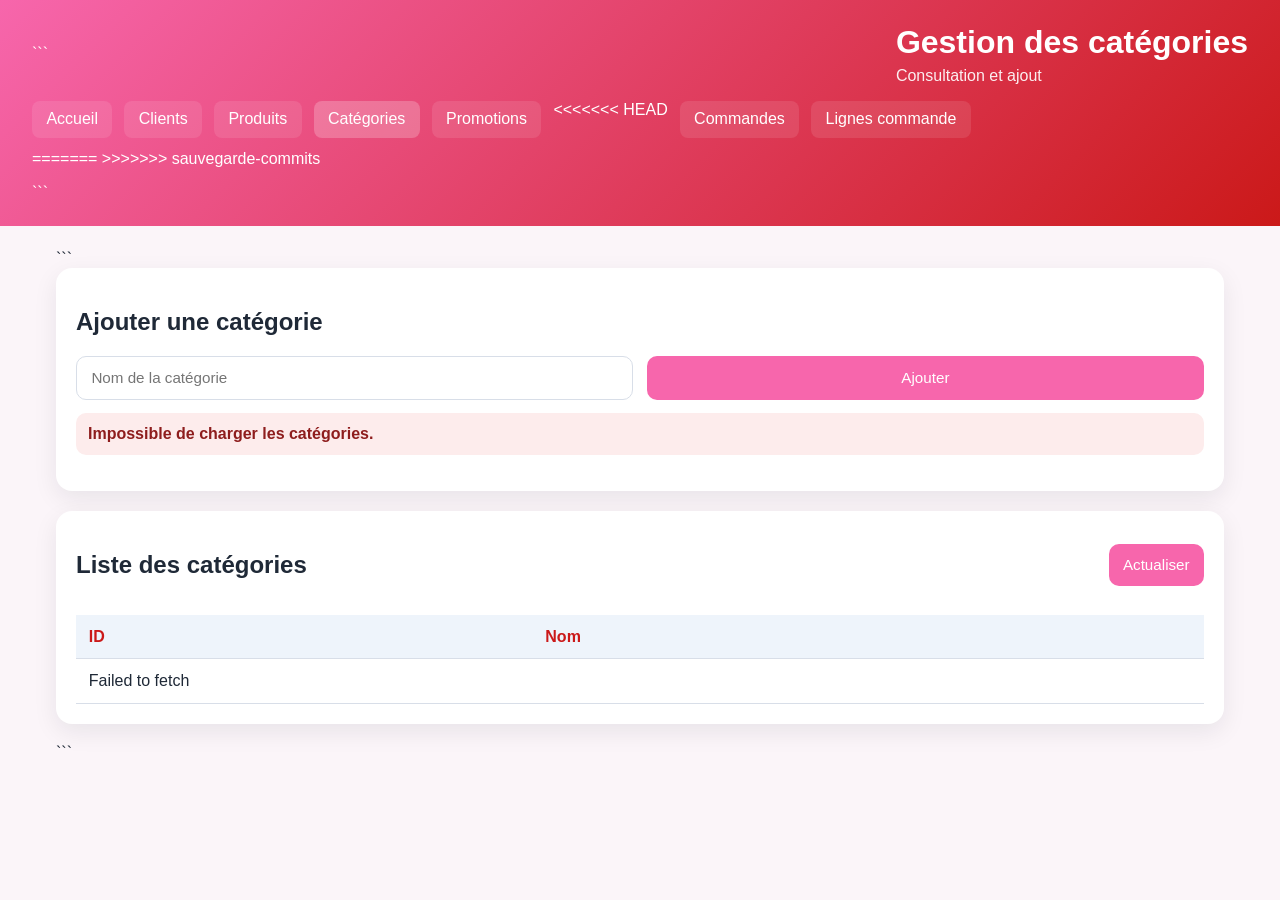
<file: categories.html>
<!DOCTYPE html>

<html lang="fr">
<head>
  <meta charset="UTF-8" />
  <meta name="viewport" content="width=device-width, initial-scale=1.0" />
  <title>Projet Commande - Catégories</title>
  <link rel="stylesheet" href="css/style.css" />
</head>

<body>

  <header class="site-header">

```
<div>
  <h1>Gestion des catégories</h1>
  <p class="subtitle">Consultation et ajout</p>
</div>

<nav>
  <a href="index.html">Accueil</a>
  <a href="clients.html">Clients</a>
  <a href="produits.html">Produits</a>
  <a href="categories.html" class="active">Catégories</a>
  <a href="promotions.html">Promotions</a>
<<<<<<< HEAD
  <a href="commandes.html">Commandes</a>
  <a href="lignecommande.html">Lignes commande</a>  
=======
>>>>>>> sauvegarde-commits
</nav>
```

  </header>

  <main class="container">

```
<section class="card">

  <h2>Ajouter une catégorie</h2>

  <form id="categorie-form" class="form-grid">

    <input type="text" id="nom" placeholder="Nom de la catégorie" required />

    <button type="submit">Ajouter</button>

  </form>

  <p id="categorie-message" class="message"></p>

</section>

<section class="card">

  <div class="toolbar">

    <h2>Liste des catégories</h2>

    <button id="reload-categories">Actualiser</button>

  </div>

  <div class="table-wrapper">

    <table>

      <thead>
        <tr>
          <th>ID</th>
          <th>Nom</th>
        </tr>
      </thead>

      <tbody id="categories-body">
        <tr><td colspan="2">Chargement...</td></tr>
      </tbody>

    </table>

  </div>

</section>
```

  </main>

  <script src="js/api.js"></script>

  <script src="js/shared.js"></script>

  <script src="js/categories.js"></script>

</body>
</html>
</file>
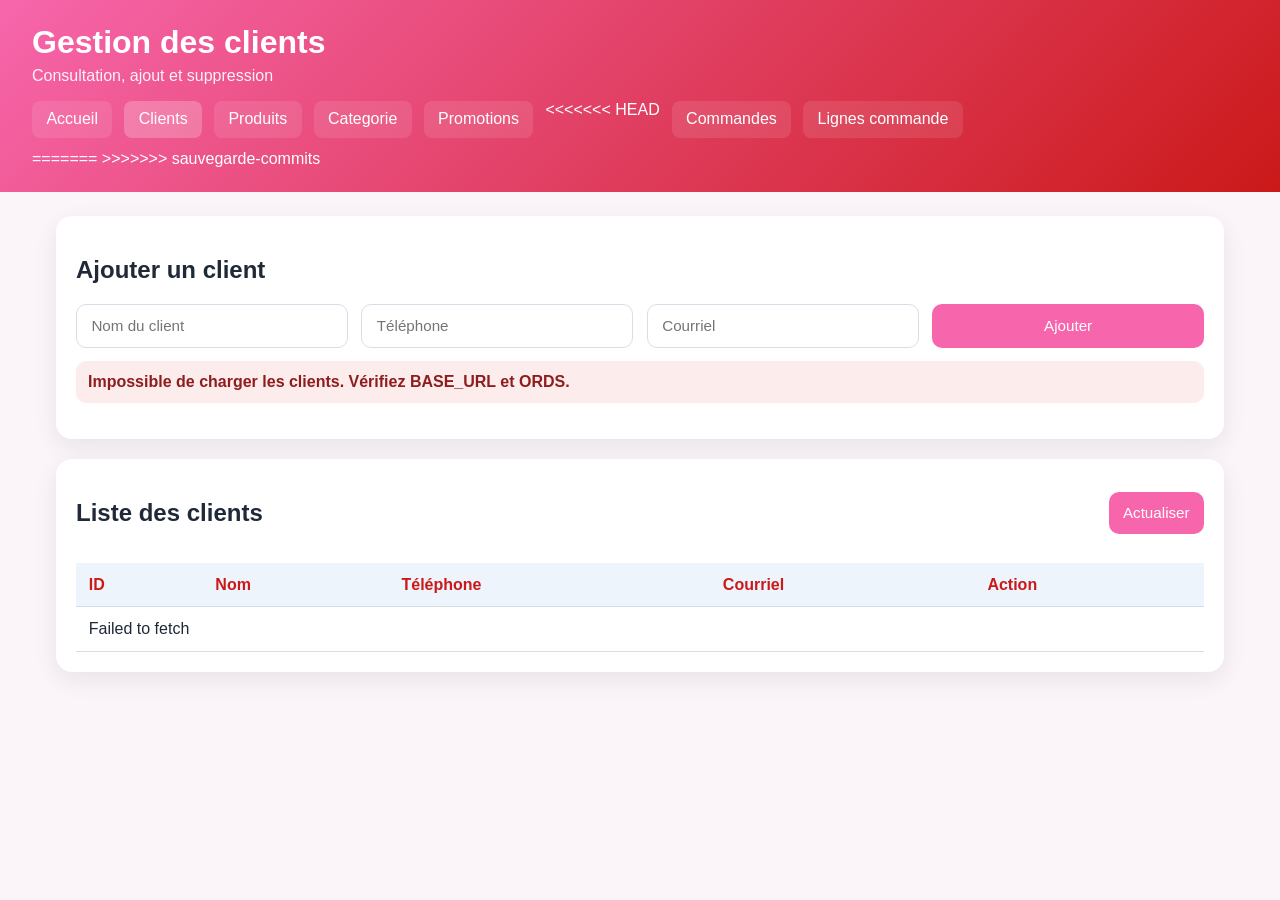
<file: clients.html>
<!DOCTYPE html>
<html lang="fr">
<head>
  <meta charset="UTF-8" />
  <meta name="viewport" content="width=device-width, initial-scale=1.0" />
  <title>Projet Commande - Clients</title>
  <link rel="stylesheet" href="css/style.css" />
</head>
<body>
  <header class="site-header">
    <div>
      <h1>Gestion des clients</h1>
      <p class="subtitle">Consultation, ajout et suppression</p>
    </div>
    <nav>
      <a href="index.html">Accueil</a>
      <a href="clients.html" class="active">Clients</a>
      <a href="produits.html">Produits</a>
      <a href="categories.html">Categorie</a>
      <a href="promotions.html">Promotions</a>
<<<<<<< HEAD
      <a href="commandes.html">Commandes</a>
      <a href="lignecommande.html">Lignes commande</a>
=======
>>>>>>> sauvegarde-commits
    </nav>
  </header>

  <main class="container">
    <section class="card">
      <h2>Ajouter un client</h2>
      <form id="client-form" class="form-grid">
        <input type="text" id="nom" placeholder="Nom du client" required />
        <input type="text" id="telephone" placeholder="Téléphone" />
        <input type="email" id="courriel" placeholder="Courriel" />
        <button type="submit">Ajouter</button>
      </form>
      <p id="client-message" class="message"></p>
    </section>

    <section class="card">
      <div class="toolbar">
        <h2>Liste des clients</h2>
        <button id="reload-clients">Actualiser</button>
      </div>
      <div class="table-wrapper">
        <table>
          <thead>
            <tr>
              <th>ID</th>
              <th>Nom</th>
              <th>Téléphone</th>
              <th>Courriel</th>
              <th>Action</th>
            </tr>
          </thead>
          <tbody id="clients-body">
            <tr><td colspan="6">Chargement...</td></tr>
          </tbody>
        </table>
      </div>
    </section>
  </main>

  <script src="js/api.js"></script>
  <script src="js/shared.js"></script>
  <script src="js/clients.js"></script>
</body>
</html>
</file>
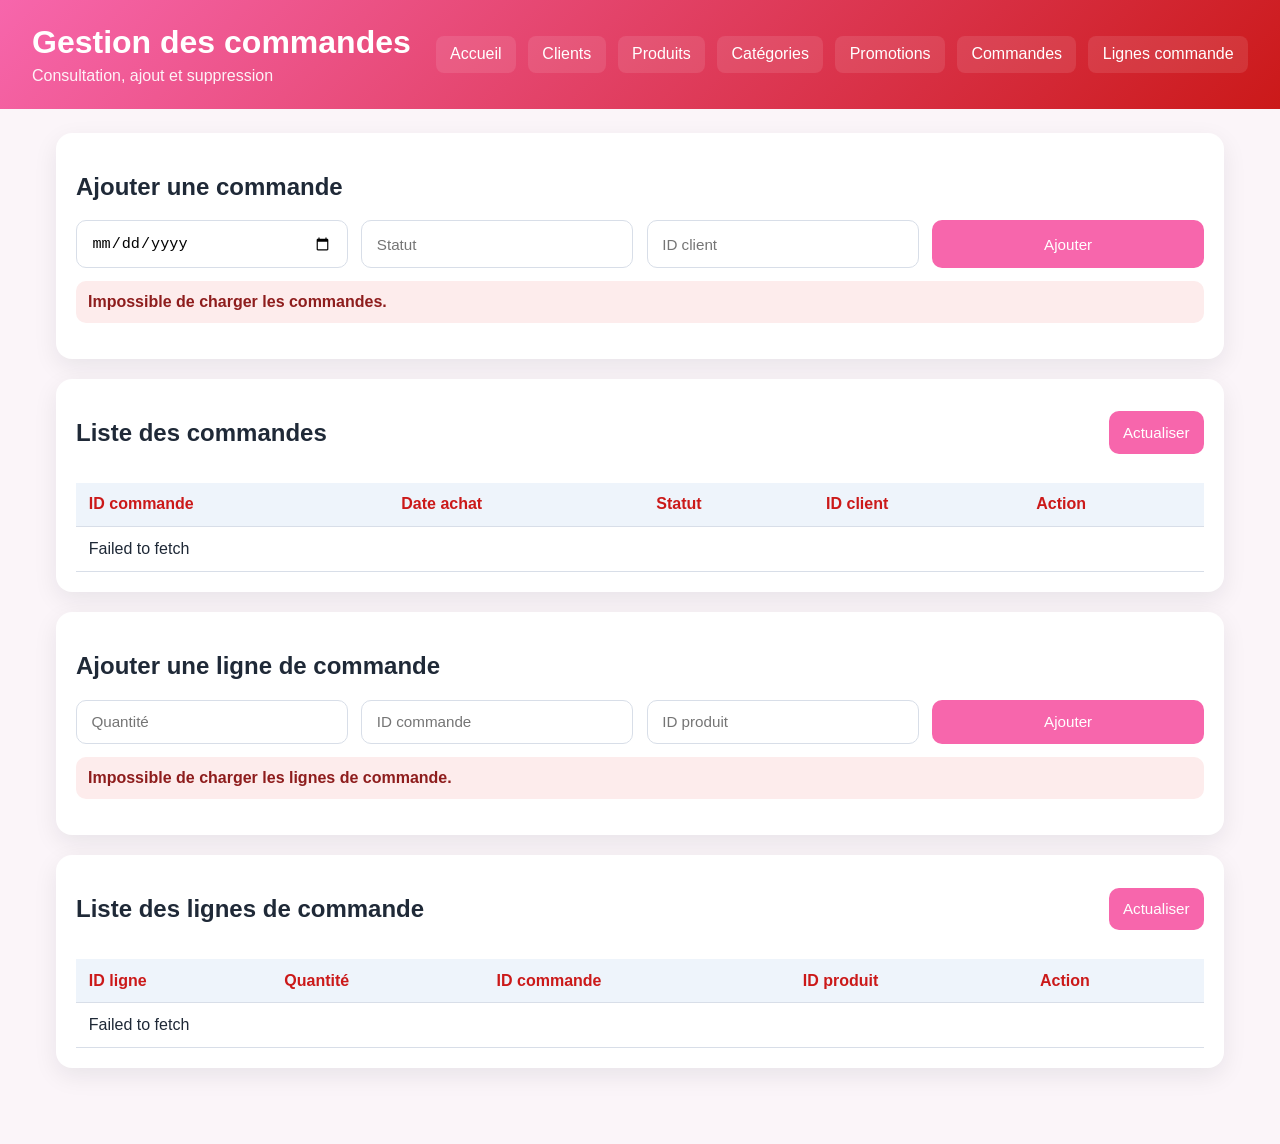
<file: commandes.html>
<!DOCTYPE html>
<html lang="fr">
<head>
  <meta charset="UTF-8" />
  <meta name="viewport" content="width=device-width, initial-scale=1.0" />
  <title>Projet Commande - Commandes</title>
  <link rel="stylesheet" href="css/style.css" />
</head>

<body>
  <header class="site-header">
    <div>
      <h1>Gestion des commandes</h1>
      <p class="subtitle">Consultation, ajout et suppression</p>
    </div>

    <nav>
      <a href="index.html">Accueil</a>
      <a href="clients.html">Clients</a>
      <a href="produits.html">Produits</a>
      <a href="categories.html">Catégories</a>
      <a href="promotions.html">Promotions</a>
      <a href="commandes.html">Commandes</a>
      <a href="lignecommande.html">Lignes commande</a>
    </nav>
  </header>

  <main class="container">

    <section class="card">
      <h2>Ajouter une commande</h2>

      <form id="commande-form" class="form-grid">
        <input type="date" id="date_achat" required />
        <input type="text" id="statut" placeholder="Statut" required />
        <input type="number" id="id_client" placeholder="ID client" required />

        <button type="submit">Ajouter</button>
      </form>

      <p id="commande-message" class="message"></p>
    </section>

    <section class="card">
      <div class="toolbar">
        <h2>Liste des commandes</h2>
        <button id="reload-commandes">Actualiser</button>
      </div>

      <div class="table-wrapper">
        <table>
          <thead>
            <tr>
              <th>ID commande</th>
              <th>Date achat</th>
              <th>Statut</th>
              <th>ID client</th>
              <th>Action</th>
            </tr>
          </thead>

          <tbody id="commandes-body">
            <tr><td colspan="5">Chargement...</td></tr>
          </tbody>
        </table>
      </div>
    </section>

    <section class="card">
      <h2>Ajouter une ligne de commande</h2>

      <form id="ligne-form" class="form-grid">
        <input type="number" id="quantite" placeholder="Quantité" required />
        <input type="number" id="id_commande" placeholder="ID commande" required />
        <input type="number" id="id_produit" placeholder="ID produit" required />

        <button type="submit">Ajouter</button>
      </form>

      <p id="ligne-message" class="message"></p>
    </section>

    <section class="card">
      <div class="toolbar">
        <h2>Liste des lignes de commande</h2>
        <button id="reload-lignes">Actualiser</button>
      </div>

      <div class="table-wrapper">
        <table>
          <thead>
            <tr>
              <th>ID ligne</th>
              <th>Quantité</th>
              <th>ID commande</th>
              <th>ID produit</th>
              <th>Action</th>
            </tr>
          </thead>

          <tbody id="lignes-body">
            <tr><td colspan="5">Chargement...</td></tr>
          </tbody>
        </table>
      </div>
    </section>

  </main>

  <script src="js/api.js"></script>
  <script src="js/shared.js"></script>
  <script src="js/commandes.js"></script>
</body>
</html>
</file>
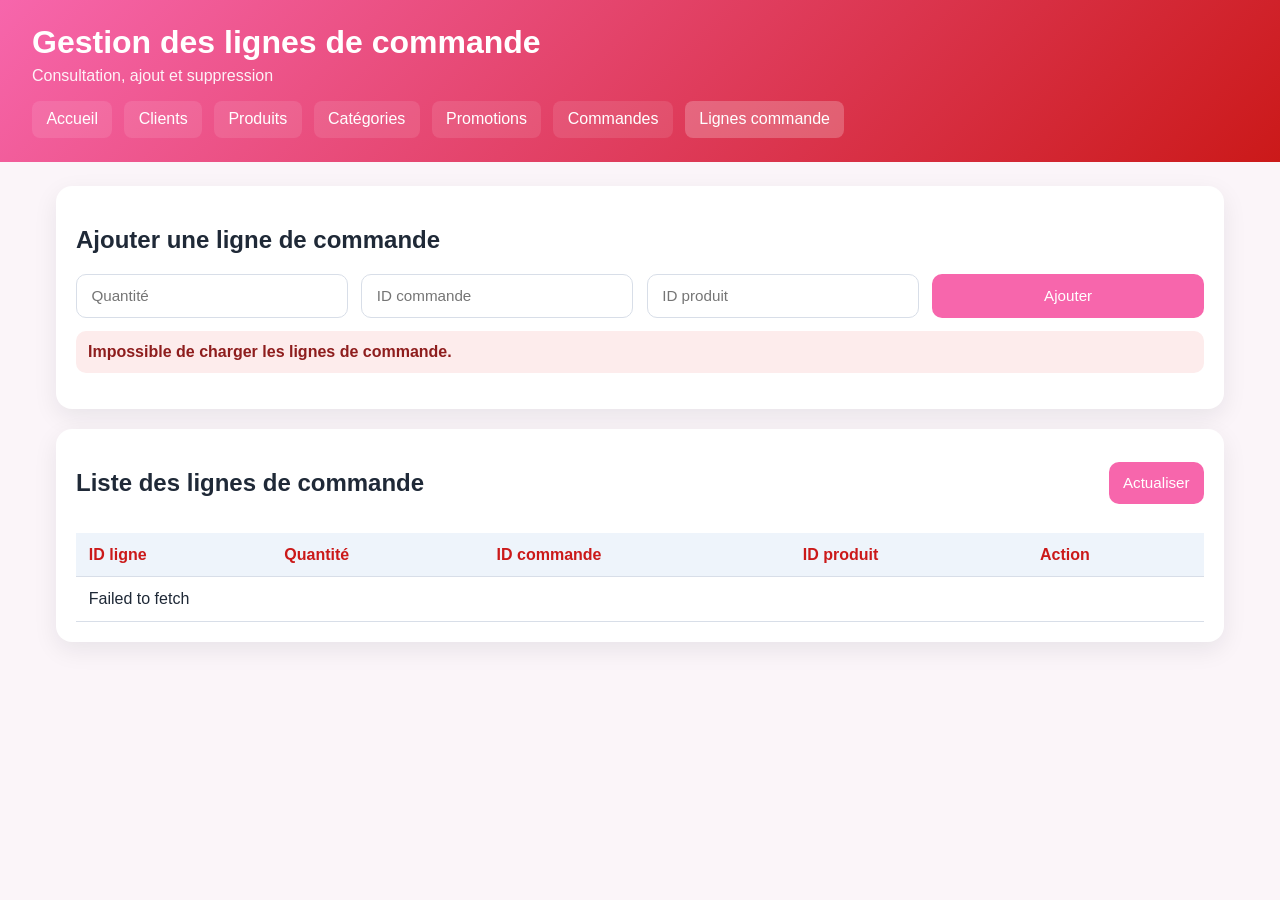
<file: lignecommande.html>
<!DOCTYPE html>
<html lang="fr">
<head>
  <meta charset="UTF-8" />
  <meta name="viewport" content="width=device-width, initial-scale=1.0" />
  <title>Projet Commande - Lignes de commande</title>

  <link rel="stylesheet" href="css/style.css" />
</head>

<body>

<header class="site-header">

  <div>
    <h1>Gestion des lignes de commande</h1>
    <p class="subtitle">Consultation, ajout et suppression</p>
  </div>

  <nav>
    <a href="index.html">Accueil</a>
    <a href="clients.html">Clients</a>
    <a href="produits.html">Produits</a>
    <a href="categories.html">Catégories</a>
    <a href="promotions.html">Promotions</a>
    <a href="commandes.html">Commandes</a>
    <a href="lignecommande.html" class="active">Lignes commande</a>
  </nav>

</header>

<main class="container">

  <section class="card">

    <h2>Ajouter une ligne de commande</h2>

    <form id="ligne-form" class="form-grid">

      <input
        type="number"
        id="quantite"
        placeholder="Quantité"
        required
      />

      <input
        type="number"
        id="id_commande"
        placeholder="ID commande"
        required
      />

      <input
        type="number"
        id="id_produit"
        placeholder="ID produit"
        required
      />

      <button type="submit">Ajouter</button>

    </form>

    <p id="ligne-message" class="message"></p>

  </section>

  <section class="card">

    <div class="toolbar">

      <h2>Liste des lignes de commande</h2>

      <button id="reload-lignes">
        Actualiser
      </button>

    </div>

    <div class="table-wrapper">

      <table>

        <thead>
          <tr>
            <th>ID ligne</th>
            <th>Quantité</th>
            <th>ID commande</th>
            <th>ID produit</th>
            <th>Action</th>
          </tr>
        </thead>

        <tbody id="lignes-body">
          <tr>
            <td colspan="5">Chargement...</td>
          </tr>
        </tbody>

      </table>

    </div>

  </section>

</main>

<script src="js/api.js"></script>
<script src="js/shared.js"></script>
<script src="js/lignecommande.js"></script>

</body>
</html>
</file>
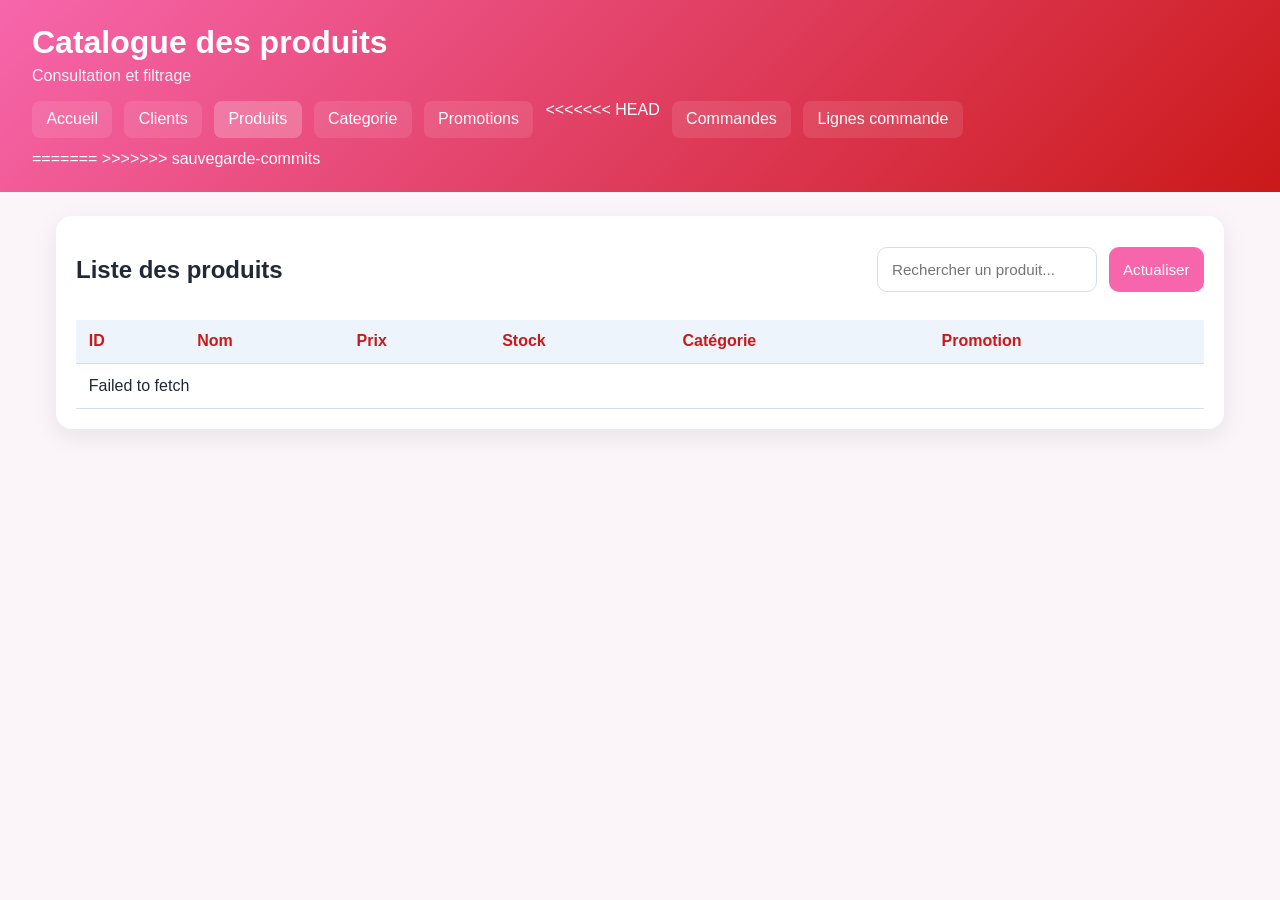
<file: produits.html>
<!DOCTYPE html>
<html lang="fr">
<head>
  <meta charset="UTF-8" />
  <meta name="viewport" content="width=device-width, initial-scale=1.0" />
  <title>Projet Commande - Produits</title>
  <link rel="stylesheet" href="css/style.css" />
</head>
<body>
  <header class="site-header">
    <div>
      <h1>Catalogue des produits</h1>
      <p class="subtitle">Consultation et filtrage</p>
    </div>
    <nav>
      <a href="index.html">Accueil</a>
      <a href="clients.html">Clients</a>
      <a href="produits.html" class="active">Produits</a>
      <a href="categories.html">Categorie</a>
      <a href="promotions.html">Promotions</a>
<<<<<<< HEAD
      <a href="commandes.html">Commandes</a>
      <a href="lignecommande.html">Lignes commande</a>
=======
>>>>>>> sauvegarde-commits
    </nav>
  </header>

  <main class="container">
    <section class="card">
      <div class="toolbar stack-mobile">
        <h2>Liste des produits</h2>
        <div class="inline-controls">
          <input type="search" id="search-produits" placeholder="Rechercher un produit..." />
          <button id="reload-produits">Actualiser</button>
        </div>
      </div>
      <div class="table-wrapper">
        <table>
          <thead>
            <tr>
             <th>ID</th>
            <th>Nom</th>
            <th>Prix</th>
            <th>Stock</th>
            <th>Catégorie</th>
            <th>Promotion</th>
            </tr>
          </thead>
          <tbody id="produits-body">
            <tr><td colspan="6">Chargement...</td></tr>
          </tbody>
        </table>
      </div>
    </section>
  </main>

  <script src="js/api.js"></script>
  <script src="js/shared.js"></script>
  <script src="js/produits.js"></script>
</body>
</html>
</file>
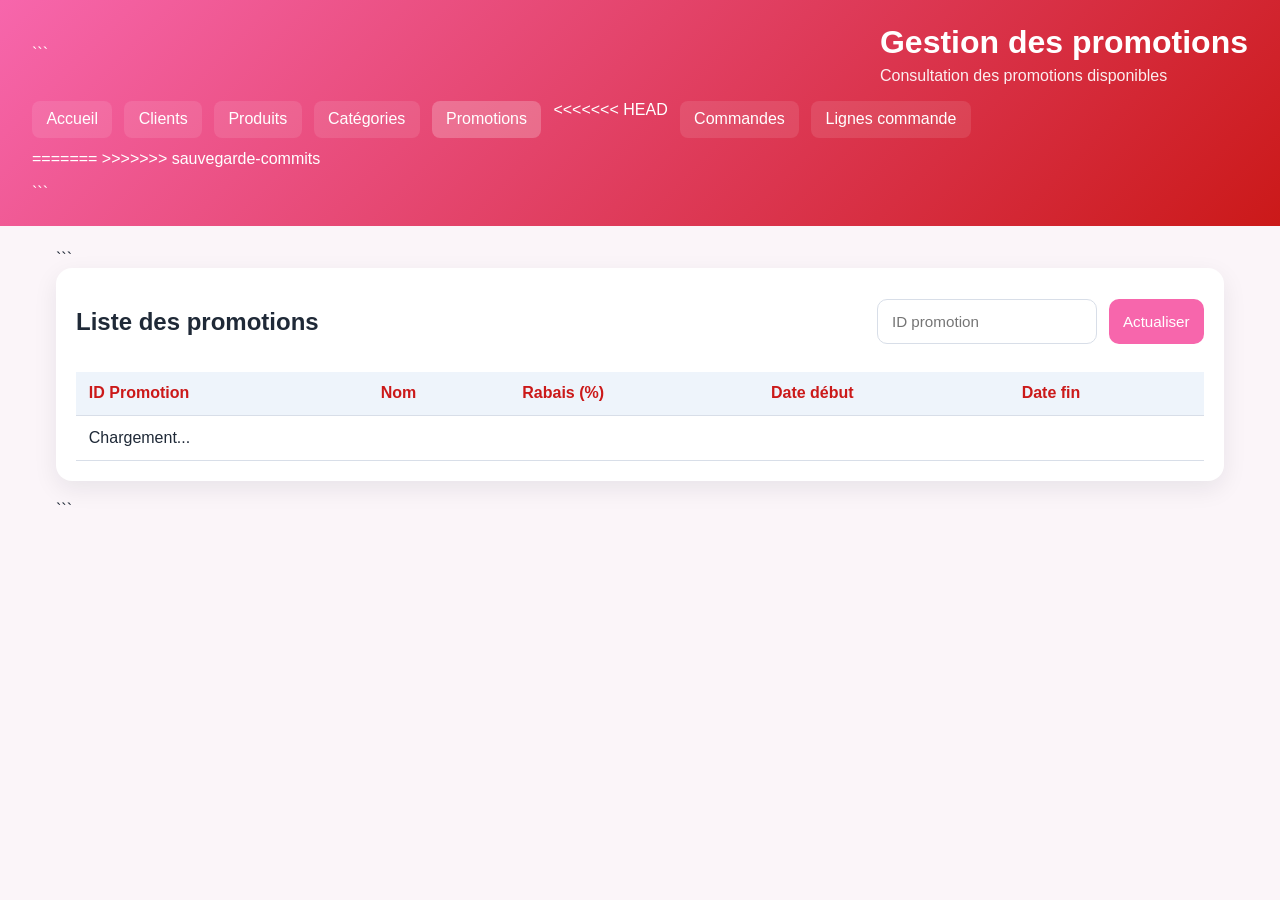
<file: promotions.html>
<!DOCTYPE html>

<html lang="fr">
<head>
  <meta charset="UTF-8" />
  <meta name="viewport" content="width=device-width, initial-scale=1.0" />
  <title>Projet Commande - Promotions</title>
  <link rel="stylesheet" href="css/style.css" />
</head>

<body>

  <header class="site-header">

```
<div>
  <h1>Gestion des promotions</h1>
  <p class="subtitle">Consultation des promotions disponibles</p>
</div>

<nav>
  <a href="index.html">Accueil</a>
  <a href="clients.html">Clients</a>
  <a href="produits.html">Produits</a>
  <a href="categories.html">Catégories</a>
  <a href="promotions.html" class="active">Promotions</a>
<<<<<<< HEAD
  <a href="commandes.html">Commandes</a>
  <a href="lignecommande.html">Lignes commande</a>
=======
>>>>>>> sauvegarde-commits
</nav>
```

  </header>

  <main class="container">

```
<section class="card">

  <div class="toolbar stack-mobile">

    <h2>Liste des promotions</h2>

    <div class="inline-controls">
      <input type="number" id="filtre-promotion-id" min="1" placeholder="ID promotion" />
      <button id="reload-promotions">Actualiser</button>
    </div>

  </div>

  <div class="table-wrapper">

    <table>

      <thead>
        <tr>
          <th>ID Promotion</th>
          <th>Nom</th>
          <th>Rabais (%)</th>
          <th>Date début</th>
          <th>Date fin</th>
        </tr>
      </thead>

      <tbody id="promotions-body">
        <tr><td colspan="5">Chargement...</td></tr>
      </tbody>

    </table>

  </div>

</section>
```

  </main>

  <script src="js/api.js"></script>

  <script src="js/shared.js"></script>

  <script src="js/promotions.js"></script>

</body>
</html>
</file>
<file: css/style.css>
:root {
  --bg: #fbf5f9;
  --surface: #ffffff;
  --primary: #f766ac;
  --primary-dark: #cb1919;
  --text: #1f2937;
  --muted: #6b7280;
  --border: #d8dee8;
  --danger: #a61b1b;
  --success-bg: #e9f8ef;
  --success-text: #1f6b3b;
  --error-bg: #fdecec;
  --error-text: #8e1d1d;
  --shadow: 0 8px 24px rgba(15, 23, 42, 0.08);
}

* { box-sizing: border-box; }
body {
  margin: 0;
  font-family: Arial, Helvetica, sans-serif;
  background: var(--bg);
  color: var(--text);
}

.site-header {
  background: linear-gradient(135deg, var(--primary), var(--primary-dark));
  color: white;
  padding: 1.5rem 2rem;
  display: flex;
  justify-content: space-between;
  align-items: center;
  gap: 1rem;
  flex-wrap: wrap;
}

.site-header h1 { margin: 0; }
.subtitle { margin: 0.35rem 0 0; opacity: 0.92; }

nav {
  display: flex;
  gap: 0.75rem;
  flex-wrap: wrap;
}

nav a {
  color: white;
  text-decoration: none;
  padding: 0.6rem 0.9rem;
  border-radius: 8px;
  background: rgba(255,255,255,0.1);
}
nav a:hover, nav a.active { background: rgba(255,255,255,0.22); }

.container {
  max-width: 1200px;
  margin: 1.5rem auto;
  padding: 0 1rem 2rem;
}

.card {
  background: var(--surface);
  border-radius: 16px;
  box-shadow: var(--shadow);
  padding: 1.25rem;
  margin-bottom: 1.25rem;
}

.grid-2 {
  display: grid;
  grid-template-columns: repeat(2, minmax(0, 1fr));
  gap: 1rem;
}

.form-grid {
  display: grid;
  grid-template-columns: repeat(auto-fit, minmax(220px, 1fr));
  gap: 0.85rem;
}

input, button {
  padding: 0.8rem 0.9rem;
  border-radius: 10px;
  border: 1px solid var(--border);
  font-size: 0.95rem;
}

button {
  cursor: pointer;
  background: var(--primary);
  color: white;
  border: none;
}
button:hover { background: var(--primary-dark); }
button.danger { background: var(--danger); }

.table-wrapper { overflow-x: auto; }

table {
  width: 100%;
  border-collapse: collapse;
}

th, td {
  padding: 0.8rem;
  border-bottom: 1px solid var(--border);
  text-align: left;
  vertical-align: top;
}

th {
  background: #eef4fb;
  color: var(--primary-dark);
}

.toolbar {
  display: flex;
  justify-content: space-between;
  align-items: center;
  gap: 1rem;
  margin-bottom: 1rem;
}

.inline-controls {
  display: flex;
  gap: 0.7rem;
  flex-wrap: wrap;
}

.banner {
  padding: 0.9rem 1rem;
  border-radius: 12px;
  margin-top: 1rem;
}
.banner.info {
  background: #edf5ff;
  color: #1b4b78;
}

.message {
  min-height: 1.2rem;
  margin-top: 0.8rem;
  font-weight: bold;
}
.message.success {
  color: var(--success-text);
  background: var(--success-bg);
  padding: 0.75rem;
  border-radius: 10px;
}
.message.error {
  color: var(--error-text);
  background: var(--error-bg);
  padding: 0.75rem;
  border-radius: 10px;
}

code {
  background: #eef2f7;
  padding: 0.15rem 0.35rem;
  border-radius: 6px;
}

@media (max-width: 800px) {
  .grid-2 { grid-template-columns: 1fr; }
  .stack-mobile { align-items: stretch; flex-direction: column; }
}
</file>
